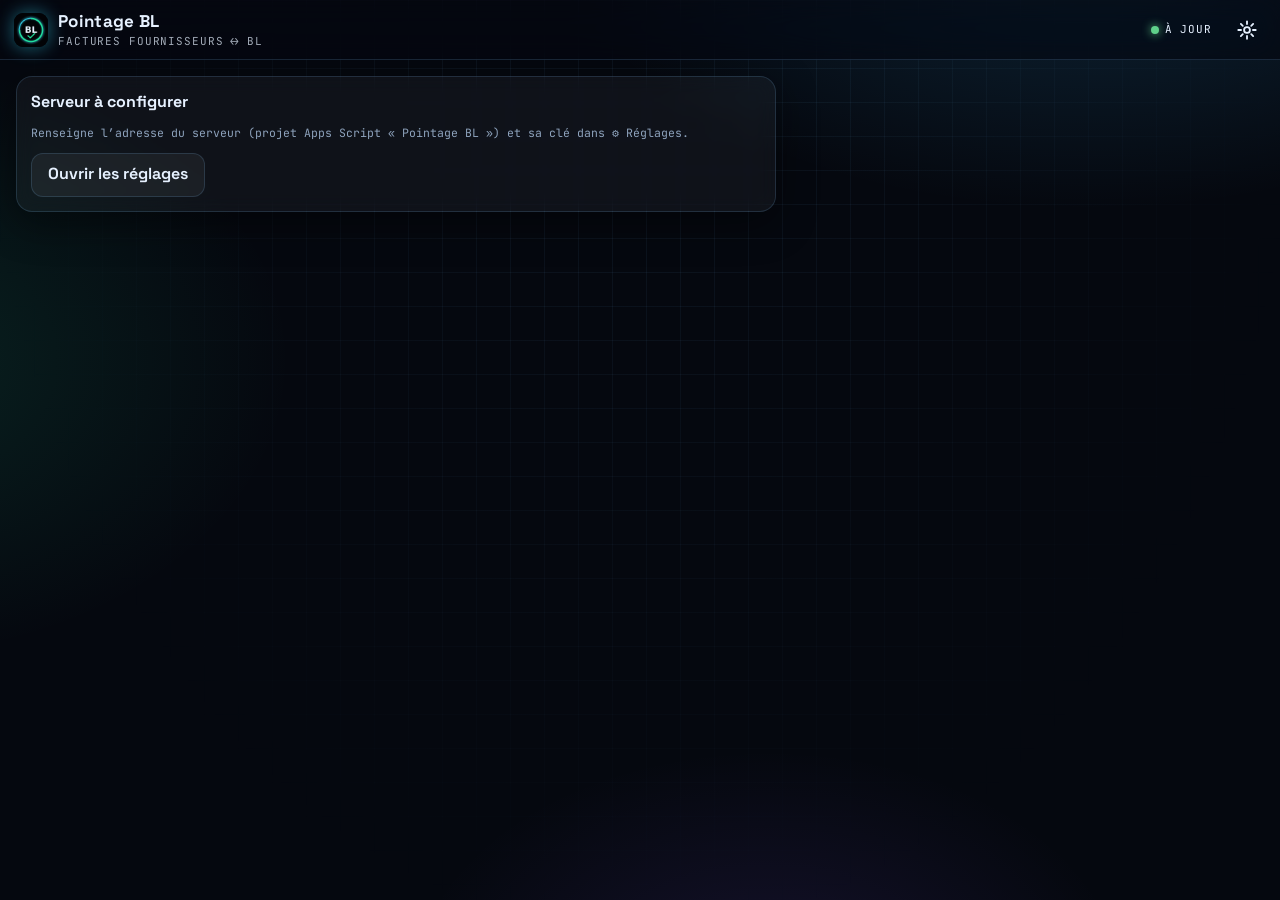
<file: index.html>
<!doctype html>
<html lang="fr">
<head>
  <meta charset="utf-8">
  <meta name="viewport" content="width=device-width, initial-scale=1, viewport-fit=cover">
  <title>Pointage BL</title>
  <meta name="theme-color" content="#05080f">
  <meta name="apple-mobile-web-app-capable" content="yes">
  <meta name="apple-mobile-web-app-title" content="Pointage BL">
  <link rel="manifest" href="manifest.webmanifest">
  <link rel="icon" href="icon-192.png">
  <link rel="apple-touch-icon" href="icon-192.png">
  <link rel="preconnect" href="https://fonts.googleapis.com">
  <link rel="preconnect" href="https://fonts.gstatic.com" crossorigin>
  <link rel="stylesheet" href="https://fonts.googleapis.com/css2?family=Space+Grotesk:wght@400;500;600;700&family=JetBrains+Mono:wght@500;700&display=swap">
  <link rel="stylesheet" href="styles.css">
  <!-- préchargement du lecteur PDF : prêt avant même l'ouverture d'une facture -->
  <link rel="preload" href="pdf.min.js" as="script">
</head>
<body class="futur">
  <header class="barre">
    <img class="barre-logo" src="icon-192.png" alt="" width="34" height="34">
    <div class="barre-titre">
      <div class="barre-nom" id="titre">Pointage BL</div>
      <div class="barre-sous" id="sousTitre">Factures fournisseurs ↔ BL</div>
    </div>
    <button class="etat-sync" id="etatSync" title="État des envois"></button>
    <button class="btn-icone" id="btnReglages" aria-label="Réglages">
      <svg viewBox="0 0 24 24" width="22" height="22"><circle cx="12" cy="12" r="3.2" fill="none" stroke="currentColor" stroke-width="2"/><path d="M12 2.5v3M12 18.5v3M2.5 12h3M18.5 12h3M5.3 5.3l2.1 2.1M16.6 16.6l2.1 2.1M5.3 18.7l2.1-2.1M16.6 7.4l2.1-2.1" stroke="currentColor" stroke-width="2" stroke-linecap="round"/></svg>
    </button>
  </header>

  <main id="vue" class="vue"></main>
  <div class="toast" id="toast" role="status" aria-live="polite"></div>

  <script src="config.js"></script>
  <script src="core.js"></script>
  <script src="pointage.js"></script>
</body>
</html>
</file>
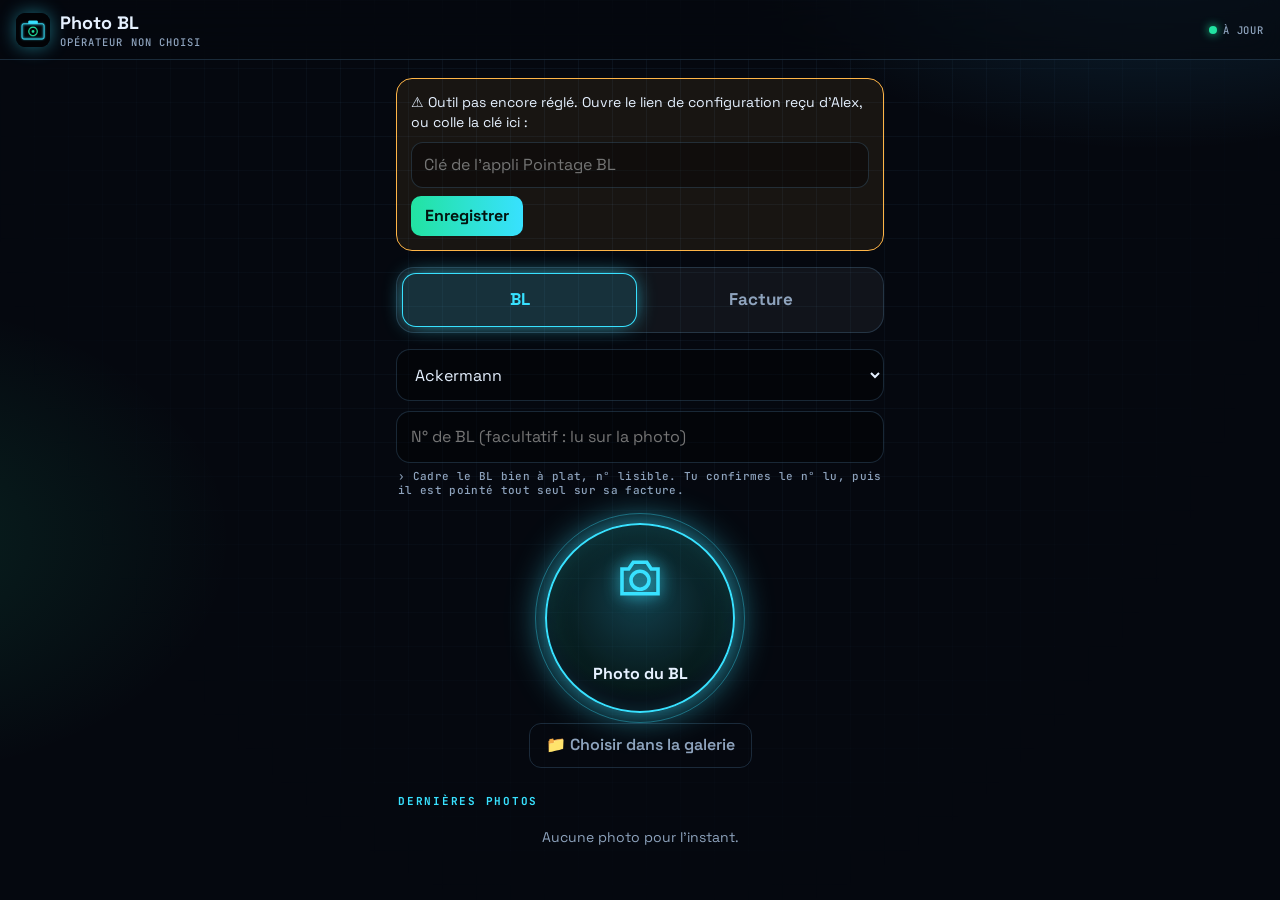
<file: photo.html>
<!doctype html>
<html lang="fr">
<head>
  <meta charset="utf-8">
  <meta name="viewport" content="width=device-width, initial-scale=1, viewport-fit=cover">
  <title>Photo BL</title>
  <meta name="theme-color" content="#05080f">
  <meta name="apple-mobile-web-app-capable" content="yes">
  <meta name="apple-mobile-web-app-title" content="Photo BL">
  <link rel="manifest" href="photo.webmanifest">
  <link rel="icon" href="photo-192.png">
  <link rel="apple-touch-icon" href="photo-192.png">
  <link rel="preconnect" href="https://fonts.googleapis.com">
  <link rel="preconnect" href="https://fonts.gstatic.com" crossorigin>
  <link rel="stylesheet" href="https://fonts.googleapis.com/css2?family=Space+Grotesk:wght@400;500;600;700&family=JetBrains+Mono:wght@500;700&display=swap">
  <style>
    :root { --fond:#05080f; --surface:rgba(255,255,255,.05); --bord:rgba(130,200,255,.18); --texte:#e6f1ff; --texte-2:#8ea3bd;
      --vert:#22e3a1; --cyan:#38e1ff; --orange:#ffb547; --rouge:#ff4d6d; --mono:'JetBrains Mono', ui-monospace, monospace; }
    * { box-sizing: border-box; }
    html, body { margin: 0; min-height: 100%; }
    body { background: radial-gradient(700px 400px at 90% -10%, rgba(56,182,255,.2), transparent 60%),
        radial-gradient(600px 400px at -10% 60%, rgba(34,227,161,.12), transparent 60%), var(--fond);
      background-attachment: fixed; color: var(--texte); font: 16px/1.4 'Space Grotesk', system-ui, sans-serif; -webkit-tap-highlight-color: transparent; }
    body::before { content: ""; position: fixed; inset: 0; z-index: -1; pointer-events: none;
      background-image: linear-gradient(rgba(120,200,255,.06) 1px, transparent 1px), linear-gradient(90deg, rgba(120,200,255,.06) 1px, transparent 1px);
      background-size: 34px 34px; mask-image: radial-gradient(ellipse at 50% 0%, #000 20%, transparent 75%); -webkit-mask-image: radial-gradient(ellipse at 50% 0%, #000 20%, transparent 75%); }
    button, select, input { font: inherit; color: inherit; }
    .barre { position: sticky; top: 0; z-index: 5; display: flex; align-items: center; gap: 10px; padding: calc(10px + env(safe-area-inset-top)) 16px 10px;
      background: rgba(5,8,15,.65); backdrop-filter: blur(16px); -webkit-backdrop-filter: blur(16px); border-bottom: 1px solid var(--bord); }
    .barre img { border-radius: 9px; box-shadow: 0 0 18px rgba(56,225,255,.45); }
    .titre { flex: 1; font-weight: 700; font-size: 18px; }
    .titre small { display: block; font: 500 10.5px var(--mono); letter-spacing: .1em; text-transform: uppercase; color: var(--texte-2); }
    .etat { font: 500 10.5px var(--mono); letter-spacing: .08em; text-transform: uppercase; display: flex; align-items: center; gap: 6px; color: var(--texte-2); }
    .etat::before { content: ""; width: 8px; height: 8px; border-radius: 50%; background: var(--vert); box-shadow: 0 0 10px var(--vert); }
    .etat.attente::before { background: var(--orange); box-shadow: 0 0 10px var(--orange); }
    .etat.hors::before { background: #9aa39e; box-shadow: none; }
    main { max-width: 520px; margin: 0 auto; padding: 18px 16px calc(40px + env(safe-area-inset-bottom)); }
    .choix { display: grid; grid-template-columns: 1fr 1fr; gap: 6px; padding: 5px; border-radius: 18px; background: var(--surface); border: 1px solid var(--bord); }
    .choix button { min-height: 54px; border: 0; border-radius: 14px; background: transparent; font-weight: 700; font-size: 17px; color: var(--texte-2); }
    .choix button.actif { color: var(--cyan); background: rgba(56,225,255,.14); box-shadow: inset 0 0 0 1px var(--cyan), 0 0 22px -6px var(--cyan); }
    .champs { display: grid; gap: 10px; margin: 16px 0 6px; }
    .champs select, .champs input { width: 100%; min-height: 52px; border-radius: 14px; border: 1px solid var(--bord); background: rgba(0,0,0,.35); padding: 0 14px; font-size: 16px; }
    .champs input:focus, .champs select:focus { outline: none; border-color: var(--cyan); box-shadow: 0 0 0 3px rgba(56,225,255,.15); }
    .aide { font: 500 11px var(--mono); color: var(--texte-2); letter-spacing: .03em; margin: 4px 2px 0; }
    .declencheur { display: grid; place-items: center; margin: 26px auto 10px; }
    .declencheur label { position: relative; width: 190px; height: 190px; border-radius: 50%; display: grid; place-items: center; cursor: pointer; text-align: center;
      background: radial-gradient(circle at 50% 40%, rgba(56,225,255,.25), rgba(34,227,161,.08) 60%, transparent 70%);
      border: 2px solid var(--cyan); box-shadow: 0 0 40px -6px var(--cyan), inset 0 0 30px rgba(56,225,255,.2); font-weight: 700; transition: transform .12s; }
    .declencheur label:active { transform: scale(.95); }
    .declencheur label::after { content: ""; position: absolute; inset: -12px; border-radius: 50%; border: 1px solid rgba(56,225,255,.35); animation: onde 2.4s ease-out infinite; }
    @keyframes onde { from { transform: scale(.9); opacity: 1; } to { transform: scale(1.25); opacity: 0; } }
    .declencheur svg { display: block; margin: 0 auto 6px; filter: drop-shadow(0 0 8px var(--cyan)); }
    .galerie { display: block; margin: 8px auto 0; background: transparent; border: 1px solid var(--bord); border-radius: 12px; padding: 10px 16px; font-weight: 600; color: var(--texte-2); cursor: pointer; text-align: center; width: max-content; }
    input[type=file] { display: none; }
    .liste-titre { font: 700 11px var(--mono); letter-spacing: .16em; text-transform: uppercase; color: var(--cyan); margin: 26px 2px 10px; }
    .carte { display: flex; gap: 12px; align-items: center; padding: 10px; border-radius: 16px; border: 1px solid var(--bord); background: var(--surface); margin-bottom: 8px;
      animation: entree .3s ease-out both; border-left: 4px solid var(--orange); }
    .carte.ok { border-left-color: var(--vert); }
    .carte.ko { border-left-color: var(--rouge); }
    @keyframes entree { from { opacity: 0; transform: translateY(8px); } }
    .carte img { width: 54px; height: 54px; object-fit: cover; border-radius: 10px; flex: none; background: #000; }
    .carte .txt { flex: 1; min-width: 0; }
    .carte .l1 { font-weight: 700; }
    .carte .l2 { font: 500 11.5px var(--mono); color: var(--texte-2); margin-top: 2px; word-break: break-word; }
    .carte .saisie { display: flex; gap: 6px; margin-top: 8px; }
    .carte .saisie input { flex: 1; min-width: 0; min-height: 40px; border-radius: 10px; border: 1px solid var(--bord); background: rgba(0,0,0,.35); padding: 0 10px; }
    .carte .alerte { margin-top: 8px; padding: 6px 10px; border-radius: 10px; background: rgba(255,181,71,.12); border: 1px solid var(--orange); font-size: 13px; }
    .carte .propo { display: flex; align-items: center; gap: 8px; margin-top: 6px; padding: 8px 10px; border-radius: 10px; border: 1px solid var(--bord); background: rgba(0,0,0,.25); font: 700 15px var(--mono); }
    .carte .propo input { width: 20px; height: 20px; accent-color: var(--cyan); }
    .carte .saisie .btn.second { flex: 1; }
    .btn { min-height: 40px; border-radius: 10px; border: 0; padding: 0 14px; font-weight: 700; background: linear-gradient(90deg, var(--vert), var(--cyan)); color: #03140f; }
    .btn.second { background: var(--surface); color: var(--texte); border: 1px solid var(--bord); }
    .vide { text-align: center; color: var(--texte-2); font-size: 14px; padding: 10px; }
    .reglage { padding: 14px; border-radius: 16px; border: 1px solid var(--orange); background: rgba(255,181,71,.08); margin-bottom: 16px; }
    .reglage p { margin: 0 0 10px; font-size: 14px; }
    .reglage input { width: 100%; min-height: 46px; border-radius: 12px; border: 1px solid var(--bord); background: rgba(0,0,0,.35); padding: 0 12px; margin-bottom: 8px; }
    .toast { position: fixed; left: 50%; bottom: calc(24px + env(safe-area-inset-bottom)); transform: translateX(-50%) translateY(20px); opacity: 0; pointer-events: none;
      background: rgba(10,18,30,.9); border: 1px solid var(--cyan); box-shadow: 0 0 24px rgba(56,225,255,.35); padding: 10px 16px; border-radius: 12px; font: 500 13px var(--mono); transition: all .25s; max-width: 90vw; }
    .toast.visible { opacity: 1; transform: translateX(-50%) translateY(0); }
    .lien-appli { display: block; text-align: center; margin-top: 22px; color: var(--texte-2); font-size: 13px; }
  </style>
</head>
<body>
  <header class="barre">
    <img src="photo-192.png" alt="" width="34" height="34">
    <div class="titre">Photo BL<small id="operateur">—</small></div>
    <div class="etat" id="etat">Prêt</div>
  </header>
  <main id="vue"></main>
  <div class="toast" id="toast"></div>
  <script src="config.js"></script>
  <script src="photo.js"></script>
</body>
</html>
</file>
<file: styles.css>
/* =====================================================================
   POINTAGE BL — styles
   Thème futuriste par défaut (désactivable dans Réglages → Classique)
   ===================================================================== */
:root {
  --fond: #f3f5f2; --surface: #ffffff; --surface-2: #eef1ec; --texte: #17211b; --texte-2: #5b665f;
  --bord: #d9dfd7; --barre: #1d2a24; --barre-texte: #f2f5f1; --ok: #2f7d4f; --alerte: #c0392b;
  --attente: #b7791f; --ombre: 0 1px 2px rgba(0,0,0,.06), 0 6px 18px rgba(0,0,0,.07); --rayon: 16px;
}
@media (prefers-color-scheme: dark) {
  :root { --fond: #111713; --surface: #1a221d; --surface-2: #222c26; --texte: #e8eee9; --texte-2: #9caaa1; --bord: #2e3a33; --barre: #0c110e; --ombre: 0 1px 2px rgba(0,0,0,.4); }
}
* { box-sizing: border-box; }
html, body { margin: 0; }
body { background: var(--fond); color: var(--texte); font: 16px/1.4 system-ui, -apple-system, "Segoe UI", Roboto, sans-serif; -webkit-tap-highlight-color: transparent; min-height: 100vh; }
button { font: inherit; color: inherit; cursor: pointer; }
a { color: inherit; }
[hidden] { display: none !important; }

/* barre du haut */
.barre { position: sticky; top: 0; z-index: 10; display: flex; align-items: center; gap: 10px;
  padding: calc(10px + env(safe-area-inset-top)) 14px 10px; background: var(--barre); color: var(--barre-texte); }
.barre-logo { border-radius: 9px; }
.barre-titre { flex: 1; min-width: 0; }
.barre-nom { font-weight: 700; font-size: 17px; white-space: nowrap; overflow: hidden; text-overflow: ellipsis; }
.barre-sous { font-size: 12px; opacity: .7; white-space: nowrap; overflow: hidden; text-overflow: ellipsis; }
.btn-icone { background: transparent; border: 0; padding: 8px; border-radius: 10px; display: grid; place-items: center; }
.btn-icone:active { background: rgba(255,255,255,.12); }
.etat-sync { font-size: 12px; display: flex; align-items: center; gap: 6px; white-space: nowrap; background: transparent; border: 0; padding: 6px; }
.etat-sync::before { content: ""; width: 8px; height: 8px; border-radius: 50%; background: #5fd08a; }
.etat-sync.horsligne::before { background: #9aa39e; }
.etat-sync.attente::before { background: #f0b44c; }

.vue { max-width: 1440px; margin: 0 auto; padding: 16px 16px 80px; }

/* éléments communs */
.bandeau { background: var(--surface); border: 1px solid var(--bord); border-radius: var(--rayon); padding: 14px; margin-bottom: 14px; box-shadow: var(--ombre); max-width: 760px; }
.r-titre { font-weight: 700; margin-bottom: 10px; }
.petit { font-size: 13px; color: var(--texte-2); }
.liste-titre { font-size: 13px; font-weight: 700; text-transform: uppercase; letter-spacing: .06em; color: var(--texte-2); margin: 4px 2px 8px; }
.btn-principal { width: 100%; min-height: 52px; border: 0; border-radius: 14px; background: var(--ok); color: #fff; font-weight: 750; font-size: 16px; }
.btn-principal:disabled { opacity: .5; }
.btn-second { min-height: 44px; padding: 0 16px; border-radius: 12px; border: 1px solid var(--bord); background: var(--surface); font-weight: 650; }
.btn-second.actif { border-color: var(--ok); color: var(--ok); }
.champ { display: grid; gap: 6px; margin-bottom: 14px; }
.champ label { font-weight: 650; font-size: 14px; }
.champ input, .champ select { min-height: 46px; border-radius: 12px; border: 1px solid var(--bord); padding: 0 12px; background: var(--surface); color: var(--texte); font: inherit; }
.onglets { display: flex; gap: 4px; padding: 4px; border-radius: 14px; background: var(--surface-2); border: 1px solid var(--bord); margin-bottom: 14px; }
.onglets button { flex: 1; min-height: 42px; border: 0; border-radius: 10px; background: transparent; font-weight: 650; font-size: 14px; color: var(--texte-2); }
.onglets button.actif { background: var(--surface); color: var(--texte); box-shadow: var(--ombre); }
.toast { position: fixed; left: 50%; top: calc(72px + env(safe-area-inset-top)); transform: translateX(-50%) translateY(-10px);
  background: var(--texte); color: var(--fond); padding: 10px 16px; border-radius: 12px; opacity: 0; pointer-events: none;
  transition: all .25s; max-width: 90vw; z-index: 90; font-size: 14px; }
.toast.visible { opacity: 1; transform: translateX(-50%) translateY(0); }
.vide-msg { text-align: center; color: var(--texte-2); padding: 40px 10px; }
.chargement { display: grid; gap: 12px; }
.squelette { height: 120px; border-radius: var(--rayon); background: linear-gradient(90deg, var(--surface-2), var(--surface), var(--surface-2)); background-size: 200% 100%; animation: sq 1.2s infinite; }
@keyframes sq { to { background-position: -200% 0; } }
@keyframes pouls { 50% { opacity: .35; } }

/* ---------- thème futuriste ---------- */
body.futur {
  --fond: #05080f; --surface: rgba(255,255,255,.045); --surface-2: rgba(255,255,255,.07); --texte: #e6f1ff; --texte-2: #8ea3bd;
  --bord: rgba(130,200,255,.16); --barre: rgba(5,8,15,.62); --barre-texte: #e6f1ff; --ok: #22e3a1; --alerte: #ff4d6d;
  --attente: #ffb547; --neon: #38e1ff; --ombre: 0 10px 40px rgba(0,0,0,.45);
  --mono: 'JetBrains Mono', ui-monospace, SFMono-Regular, Menlo, monospace;
  font-family: 'Space Grotesk', system-ui, sans-serif;
  background:
    radial-gradient(900px 500px at 85% -10%, rgba(56,182,255,.18), transparent 60%),
    radial-gradient(700px 500px at -10% 40%, rgba(34,227,161,.12), transparent 60%),
    radial-gradient(600px 400px at 60% 110%, rgba(140,90,255,.12), transparent 60%),
    var(--fond);
  background-attachment: fixed;
}
body.futur::before { content: ""; position: fixed; inset: 0; z-index: -1; pointer-events: none;
  background-image: linear-gradient(rgba(120,200,255,.06) 1px, transparent 1px), linear-gradient(90deg, rgba(120,200,255,.06) 1px, transparent 1px);
  background-size: 34px 34px; mask-image: radial-gradient(ellipse at 50% 0%, #000 20%, transparent 75%);
  -webkit-mask-image: radial-gradient(ellipse at 50% 0%, #000 20%, transparent 75%); animation: grille 18s linear infinite; }
@keyframes grille { to { background-position: 0 34px, 34px 0; } }
body.futur .barre { backdrop-filter: blur(16px) saturate(140%); -webkit-backdrop-filter: blur(16px) saturate(140%); border-bottom: 1px solid var(--bord); }
body.futur .barre-logo { box-shadow: 0 0 18px rgba(56,225,255,.45); }
body.futur .barre-nom { letter-spacing: .02em; }
body.futur .barre-sous, body.futur .etat-sync { font-family: var(--mono); font-size: 11px; letter-spacing: .08em; text-transform: uppercase; }
body.futur .etat-sync::before { box-shadow: 0 0 10px currentColor; color: #5fd08a; animation: pouls 2s infinite; }
body.futur .bandeau { backdrop-filter: blur(10px); -webkit-backdrop-filter: blur(10px); }
body.futur .bandeau .petit { font-family: var(--mono); font-size: 11.5px; }
body.futur .liste-titre { font-family: var(--mono); color: var(--neon); letter-spacing: .16em; font-size: 11px; }
body.futur .btn-second { background: rgba(255,255,255,.05); border-color: var(--bord); }
body.futur .btn-second.actif { border-color: var(--neon); color: var(--neon); box-shadow: 0 0 14px rgba(56,225,255,.3); }
body.futur .champ input, body.futur .champ select { background: rgba(0,0,0,.35); }
body.futur .champ input:focus { outline: none; border-color: var(--neon); box-shadow: 0 0 0 3px rgba(56,225,255,.15); }
body.futur .btn-principal { background: linear-gradient(90deg, #22e3a1, #38e1ff); color: #03140f; box-shadow: 0 10px 34px -8px rgba(56,225,255,.65); position: relative; overflow: hidden; }
body.futur .btn-principal::after { content: ""; position: absolute; inset: 0; background: linear-gradient(110deg, transparent 35%, rgba(255,255,255,.45) 50%, transparent 65%); transform: translateX(-100%); animation: balayage 3.2s ease-in-out infinite; }
@keyframes balayage { 60%, 100% { transform: translateX(100%); } }
body.futur .onglets { background: rgba(255,255,255,.04); }
body.futur .onglets button { font-family: var(--mono); font-size: 11.5px; letter-spacing: .06em; text-transform: uppercase; }
body.futur .onglets button.actif { background: color-mix(in srgb, var(--neon) 16%, transparent); color: var(--neon); box-shadow: 0 0 16px rgba(56,225,255,.25), inset 0 0 0 1px var(--neon); }
body.futur .toast { background: rgba(10,18,30,.85); color: var(--texte); border: 1px solid var(--neon); box-shadow: 0 0 24px rgba(56,225,255,.35); backdrop-filter: blur(10px); font-family: var(--mono); font-size: 12.5px; }
body.futur .squelette { background: linear-gradient(90deg, rgba(255,255,255,.03), rgba(56,225,255,.08), rgba(255,255,255,.03)); background-size: 200% 100%; }
@media (prefers-reduced-motion: reduce) { body.futur *, body.futur *::before, body.futur *::after { animation: none !important; transition: none !important; } }

/* =====================================================================
   MODULE POINTAGE BL — factures ↔ bons de livraison
   ===================================================================== */
.pt { --v-mail: 34, 170, 110; --v-photo: 14, 150, 170; --v-manuel: 70, 110, 230; --v-litige: 214, 58, 48; --v-manq: 214, 140, 30; }
body.futur .pt { --v-mail: 34, 227, 161; --v-photo: 56, 225, 255; --v-manuel: 130, 140, 255; --v-litige: 255, 77, 109; --v-manq: 255, 181, 71; }

/* barre : indicateurs + actions */
.pt-barre { display: flex; flex-wrap: wrap; gap: 12px; align-items: stretch; margin-bottom: 14px; }
.pt-kpis { flex: 1 1 520px; display: grid; grid-template-columns: repeat(4, 1fr); gap: 10px; }
.pt-kpi {
  text-align: left; padding: 12px 14px; border-radius: 16px; border: 1px solid var(--bord); background: var(--surface);
  box-shadow: var(--ombre); position: relative; overflow: hidden; transition: transform .15s, border-color .2s;
}
.pt-kpi:active { transform: scale(.97); }
.pt-kpi-val { font-size: 28px; font-weight: 800; line-height: 1; font-variant-numeric: tabular-nums; }
.pt-kpi-lib { font-size: 12px; color: var(--texte-2); margin-top: 6px; }
.pt-kpi.a-pointer .pt-kpi-val { color: rgb(var(--v-manq)); }
.pt-kpi.manquants .pt-kpi-val { color: rgb(var(--v-litige)); }
.pt-kpi.completes .pt-kpi-val { color: rgb(var(--v-mail)); }
.pt-kpi.envoyees .pt-kpi-val { color: rgb(var(--v-manuel)); }
.pt-kpi.actif { border-color: var(--neon, var(--ok)); }
.pt-actions { display: flex; gap: 8px; align-items: center; flex-wrap: wrap; }
.pt-btn {
  min-height: 46px; padding: 0 14px; border-radius: 12px; border: 1px solid var(--bord); background: var(--surface);
  font-weight: 650; white-space: nowrap;
}
.pt-btn:active { transform: scale(.97); }
.pt-sync { font-size: 11px; color: var(--texte-2); padding: 0 6px; display: flex; align-items: center; gap: 6px; }
.pt-sync::before { content: ""; width: 7px; height: 7px; border-radius: 50%; background: rgb(var(--v-mail)); }
.pt-sync.sync::before { background: var(--neon, #38e1ff); animation: pouls 1s infinite; }
.pt-sync.ko::before { background: rgb(var(--v-manq)); }

/* grille principale */
.pt-corps { display: grid; grid-template-columns: 320px minmax(0, 1fr); gap: 14px; align-items: start; }
.pt-liste { position: sticky; top: 70px; max-height: calc(100vh - 86px); overflow: auto; padding-right: 2px; scrollbar-width: thin; }
.pt-onglets { margin-bottom: 8px; }
.pt-onglets button { font-size: 12px; min-height: 36px; white-space: nowrap; padding: 0 4px; }
body.futur .pt-onglets button { font-size: 10.5px; letter-spacing: .03em; }
.pt-recherche, .pt-champ {
  width: 100%; min-height: 44px; border-radius: 12px; border: 1px solid var(--bord); padding: 0 12px;
  background: var(--surface); color: var(--texte); font: inherit;
}
textarea.pt-champ { padding: 10px 12px; resize: vertical; }
.pt-recherche { margin-bottom: 10px; }
.pt-cartes { display: grid; grid-template-columns: minmax(0, 1fr); gap: 8px; }
.pt-carte {
  display: flex; align-items: center; gap: 12px; width: 100%; padding: 10px 12px; text-align: left;
  border-radius: 14px; border: 1px solid var(--bord); background: var(--surface);
  animation: ptEntree .35s ease-out both; animation-delay: calc(var(--i, 0) * 25ms);
  transition: border-color .2s, box-shadow .2s, transform .12s;
}
.pt-carte:active { transform: scale(.985); }
.pt-carte.active { border-color: var(--neon, var(--ok)); box-shadow: 0 0 0 1px var(--neon, var(--ok)) inset; }
.pt-carte-txt { flex: 1; min-width: 0; }
.pt-carte-num { white-space: nowrap; overflow: hidden; text-overflow: ellipsis; }
.pt-carte-num b { font-family: var(--mono, inherit); font-size: 15px; }
.pt-carte-fourn { color: var(--texte-2); font-size: 13px; }
.pt-carte-meta { font-size: 12px; color: var(--texte-2); margin-top: 2px; }
@keyframes ptEntree { from { opacity: 0; transform: translateY(6px); } }

.pt-chip { font-size: 11px; font-weight: 700; padding: 3px 9px; border-radius: 999px; white-space: nowrap; border: 1px solid transparent; }
.pt-chip.grand { font-size: 12px; padding: 5px 12px; }
.pt-chip.st-A_POINTER { color: rgb(var(--v-manq)); background: rgba(var(--v-manq), .12); }
.pt-chip.st-SANS_BL { color: var(--texte-2); background: var(--surface-2); }
.pt-chip.st-LITIGE { color: rgb(var(--v-litige)); background: rgba(var(--v-litige), .12); }
.pt-chip.st-COMPLETE, .pt-chip.st-COMPLETE_FORCEE { color: rgb(var(--v-mail)); background: rgba(var(--v-mail), .12); }
.pt-chip.st-ENVOYEE { color: rgb(var(--v-manuel)); background: rgba(var(--v-manuel), .12); }

/* anneau de progression x/y */
.pt-anneau { position: relative; flex: none; display: grid; place-items: center; }
.pt-anneau svg { position: absolute; inset: 0; }
.pt-anneau span { font-size: 11px; font-weight: 800; font-variant-numeric: tabular-nums; }
.pt-anneau-fond { fill: none; stroke: var(--surface-2); stroke-width: 4; }
.pt-anneau-val { fill: none; stroke: rgb(var(--v-manq)); stroke-width: 4; stroke-linecap: round; transition: stroke-dasharray .5s ease; }
.pt-anneau-val.plein { stroke: rgb(var(--v-mail)); }

/* détail */
.pt-detail { min-width: 0; }
.pt-vide { display: grid; place-items: center; text-align: center; gap: 8px; min-height: 60vh; color: var(--texte-2);
  border: 1px dashed var(--bord); border-radius: 22px; }
.pt-vide-ico { opacity: .6; }
.pt-entete { display: flex; align-items: center; gap: 12px; padding: 12px 14px; border-radius: 18px; border: 1px solid var(--bord);
  background: var(--surface); margin-bottom: 12px; box-shadow: var(--ombre); }
.pt-entete-txt { flex: 1; min-width: 0; }
.pt-entete-titre { font-weight: 750; font-size: 17px; }
.pt-retour { display: none; border: 0; background: transparent; font-size: 30px; line-height: 1; padding: 0 6px 4px 0; }
.pt-detail-grille { display: grid; grid-template-columns: minmax(0, 1fr) 330px; gap: 14px; align-items: start; }

.pt-visu { min-width: 0; }
.pt-pages { display: grid; justify-items: center; gap: 14px; min-height: 300px; }
.pt-page { position: relative; background: #fff; border-radius: 6px; overflow: hidden; box-shadow: 0 10px 40px rgba(0,0,0,.25); max-width: 100%; }
.pt-page canvas, .pt-page img { display: block; max-width: 100%; }
.pt-bandeau-info { width: 100%; padding: 10px 12px; border-radius: 12px; font-size: 13px; background: rgba(var(--v-manq), .12); color: rgb(var(--v-manq)); }
.pt-bandeau-info.ok { background: rgba(var(--v-mail), .12); color: rgb(var(--v-mail)); }

/* chargement : faisceau de lecture */
.pt-scan { position: relative; width: 100%; max-width: 640px; aspect-ratio: 1 / 1.25; border-radius: 10px; overflow: hidden;
  border: 1px solid var(--bord); background: var(--surface); display: grid; place-items: center; color: var(--texte-2); font-size: 13px; }
.pt-scan-ligne { position: absolute; left: 0; right: 0; height: 60px; top: -60px;
  background: linear-gradient(to bottom, transparent, rgba(var(--v-photo), .35), transparent);
  border-bottom: 2px solid rgb(var(--v-photo)); animation: ptBalai 1.4s ease-in-out infinite; }
@keyframes ptBalai { to { top: 100%; } }

/* LE VOILE */
.pt-voile { position: absolute; border-radius: 6px; cursor: pointer; transition: background .25s, box-shadow .25s, outline-color .25s;
  animation: ptVoile .5s ease-out both; animation-delay: calc(var(--i, 0) * 70ms); }
@keyframes ptVoile { from { opacity: 0; transform: scaleX(.96); } }
.pt-voile.mail   { background: rgba(var(--v-mail), .17);   box-shadow: inset 4px 0 0 rgb(var(--v-mail)); }
.pt-voile.photo  { background: rgba(var(--v-photo), .17);  box-shadow: inset 4px 0 0 rgb(var(--v-photo)); }
.pt-voile.manuel { background: rgba(var(--v-manuel), .15); box-shadow: inset 4px 0 0 rgb(var(--v-manuel)); }
.pt-voile.litige { background: rgba(var(--v-litige), .15); box-shadow: inset 4px 0 0 rgb(var(--v-litige)); }
.pt-voile.manquant, .pt-voile.inconnu { background: transparent; outline: 1.5px dashed rgba(var(--v-manq), .9); outline-offset: -1px; }
.pt-voile.attente { animation: ptAttente 1.6s ease-in-out infinite; }
@keyframes ptAttente { 50% { opacity: .55; } }
.pt-voile.selection { outline: 2px solid #111; outline-offset: 1px; }
.pt-etiquette { position: absolute; right: 6px; top: 4px; font: 700 10px/1 var(--mono, ui-monospace, monospace); letter-spacing: .04em;
  padding: 4px 8px; border-radius: 999px; color: #fff; white-space: nowrap; pointer-events: none; }
.pt-voile.mail .pt-etiquette   { background: rgb(var(--v-mail)); color: #03140f; }
.pt-voile.photo .pt-etiquette  { background: rgb(var(--v-photo)); color: #031418; }
.pt-voile.manuel .pt-etiquette { background: rgb(var(--v-manuel)); }
.pt-voile.litige .pt-etiquette { background: rgb(var(--v-litige)); }
.pt-voile.manquant .pt-etiquette, .pt-voile.inconnu .pt-etiquette { background: rgb(var(--v-manq)); color: #1d1200; }

/* panneau des BL */
.pt-panneau { position: sticky; top: 70px; max-height: calc(100vh - 86px); overflow: auto; scrollbar-width: thin; }
.pt-bl { border: 1px solid var(--bord); border-left: 4px solid rgb(var(--v-manq)); border-radius: 14px; padding: 10px 12px; margin-bottom: 8px;
  background: var(--surface); cursor: pointer; animation: ptEntree .3s ease-out both; animation-delay: calc(var(--i, 0) * 40ms);
  transition: box-shadow .2s, border-color .2s; }
.pt-bl.mail { border-left-color: rgb(var(--v-mail)); }
.pt-bl.photo { border-left-color: rgb(var(--v-photo)); }
.pt-bl.manuel { border-left-color: rgb(var(--v-manuel)); }
.pt-bl.litige { border-left-color: rgb(var(--v-litige)); }
.pt-bl.selection { box-shadow: 0 0 0 2px var(--neon, var(--ok)); }
.pt-panneau { padding: 8px 12px 8px 10px; }
.pt-bl { position: relative; transform-origin: center; transition: box-shadow .2s, border-color .2s, opacity .3s, filter .3s, transform .3s; }
.pt-bl.sans-entree { animation: none; }
/* Un BL choisi : les autres cartes reculent et s'estompent */
.pt-panneau.focus .pt-bl:not(.selection) { opacity: .5; filter: saturate(.5); transform: scale(.97); }
.pt-panneau.focus .pt-bl:not(.selection):hover { opacity: .85; filter: none; }
/* La carte choisie passe devant : plus grande, ombre portée, halo */
.pt-panneau .pt-bl.selection { z-index: 3; transform: scale(1.045) translateX(-3px);
  box-shadow: 0 0 0 1px var(--neon, var(--ok)), 0 18px 36px -12px rgba(0,0,0,.6), 0 0 26px -6px var(--neon, var(--ok)); }
/* Contour lumineux qui tourne autour de la carte choisie */
@property --pt-angle { syntax: '<angle>'; initial-value: 0deg; inherits: false; }
.pt-bl.selection::before { content: ''; position: absolute; inset: -3px; border-radius: 16px; padding: 3px; pointer-events: none;
  background: conic-gradient(from var(--pt-angle), transparent 0deg, transparent 200deg, var(--neon, var(--ok)) 280deg, #fff 320deg, var(--neon, var(--ok)) 340deg, transparent 360deg);
  -webkit-mask: linear-gradient(#000 0 0) content-box, linear-gradient(#000 0 0); -webkit-mask-composite: xor;
  mask: linear-gradient(#000 0 0) content-box, linear-gradient(#000 0 0); mask-composite: exclude;
  animation: ptTourne 2.4s linear infinite; filter: drop-shadow(0 0 6px var(--neon, var(--ok))); }
@keyframes ptTourne { to { --pt-angle: 360deg; } }
/* BL cliqué sur la facture : sort de la liste avec un petit battement */
.pt-panneau .pt-bl.selection.pop { animation: ptSortie 1.1s cubic-bezier(.3,1.4,.5,1) both; }
@keyframes ptSortie {
  0%   { transform: scale(1); }
  22%  { transform: scale(1.09) translateX(-6px); }
  38%  { transform: scale(1.03) translateX(-3px); }
  54%  { transform: scale(1.075) translateX(-5px); }
  72%  { transform: scale(1.035) translateX(-3px); }
  100% { transform: scale(1.045) translateX(-3px); }
}
@media (prefers-reduced-motion: reduce) { .pt-panneau .pt-bl.selection.pop, .pt-bl.selection::before { animation: none; } }
.pt-bl-haut { display: flex; justify-content: space-between; gap: 8px; align-items: baseline; }
.pt-bl-num { font-weight: 800; font-variant-numeric: tabular-nums; font-family: var(--mono, inherit); }
.pt-bl-num small { font-weight: 500; color: var(--texte-2); font-family: inherit; }
.pt-bl-etat { font-size: 11.5px; font-weight: 700; color: rgb(var(--v-manq)); }
.pt-bl.mail .pt-bl-etat { color: rgb(var(--v-mail)); }
.pt-bl.photo .pt-bl-etat { color: rgb(var(--v-photo)); }
.pt-bl.manuel .pt-bl-etat { color: rgb(var(--v-manuel)); }
.pt-bl.litige .pt-bl-etat { color: rgb(var(--v-litige)); }
.pt-bl-detail { font-size: 12px; color: var(--texte-2); margin-top: 4px; word-break: break-word; }
.pt-bl-acts { display: flex; gap: 6px; flex-wrap: wrap; margin-top: 8px; }
.pt-mini { min-height: 36px; padding: 0 12px; border-radius: 10px; border: 1px solid var(--bord); background: var(--surface-2); font-weight: 650; font-size: 13px; }
.pt-mini.principal { background: rgb(var(--v-mail)); border-color: transparent; color: #03140f; }
.pt-mini.danger { color: rgb(var(--v-litige)); }
.pt-mini:active { transform: scale(.96); }
.pt-ajout { display: flex; gap: 8px; margin: 10px 0; }
.pt-ajout .pt-champ { flex: 1; }
.pt-bas { display: grid; gap: 8px; margin-top: 10px; }
.pt-histo { display: grid; gap: 6px; font-size: 12px; color: var(--texte-2); }
.pt-histo b { color: var(--texte); }

/* feuilles du bas (saisie, photo, scan…) */
.pt-fond { position: fixed; inset: 0; z-index: 60; background: rgba(0,0,0,.5); display: flex; align-items: flex-end; justify-content: center;
  opacity: 0; transition: opacity .2s; }
.pt-fond.visible { opacity: 1; }
.pt-feuille { width: min(560px, 100%); max-height: 88vh; overflow: auto; background: var(--fond); border: 1px solid var(--bord);
  border-radius: 22px 22px 0 0; padding: 10px 18px calc(18px + env(safe-area-inset-bottom)); transform: translateY(30px); transition: transform .22s; }
.pt-fond.visible .pt-feuille { transform: none; }
.pt-feuille-poignee { width: 44px; height: 5px; border-radius: 3px; background: var(--bord); margin: 2px auto 12px; }
.pt-feuille-titre { font-weight: 750; font-size: 18px; margin-bottom: 10px; }
.pt-feuille .pt-champ { margin-bottom: 10px; }
.pt-feuille-boutons { display: grid; grid-template-columns: 1fr 1fr; gap: 10px; }
.pt-deux { display: grid; grid-template-columns: 1fr 1fr; gap: 10px; }
.pt-label-btn { display: grid; place-items: center; text-align: center; cursor: pointer; margin-top: 4px; }
.pt-noms { display: flex; flex-wrap: wrap; gap: 8px; margin: 10px 0; }
.pt-resultats { display: grid; gap: 8px; margin-top: 12px; }
.pt-resultat { padding: 10px 12px; border-radius: 12px; background: var(--surface-2); font-size: 13px; }
.pt-resultat.ok { background: rgba(var(--v-mail), .14); }
.pt-resultat.ko { background: rgba(var(--v-manq), .14); }
.pt-resultat .pt-ajout { margin: 8px 0 0; }

/* aperçu d'un BL */
.pt-apercu { position: fixed; inset: 0; z-index: 70; background: rgba(3,6,12,.92); display: flex; flex-direction: column; }
.pt-apercu-tete { display: flex; justify-content: space-between; align-items: center; padding: calc(10px + env(safe-area-inset-top)) 14px 10px; color: #fff; font-weight: 700; }
.pt-apercu-corps { flex: 1; overflow: auto; display: grid; justify-items: center; gap: 12px; padding: 10px; }
.pt-apercu-corps img, .pt-apercu-corps canvas { max-width: 100%; border-radius: 8px; background: #fff; }

/* thème futuriste */
body.futur .pt-kpi { backdrop-filter: blur(10px); -webkit-backdrop-filter: blur(10px); }
body.futur .pt-kpi::after { content: ""; position: absolute; left: 0; right: 0; bottom: 0; height: 2px; background: currentColor; opacity: .0; }
body.futur .pt-kpi-val { font-family: var(--mono); text-shadow: 0 0 18px currentColor; }
body.futur .pt-kpi-lib, body.futur .pt-sync, body.futur .pt-carte-meta, body.futur .pt-chip, body.futur .pt-bl-etat {
  font-family: var(--mono); letter-spacing: .06em; text-transform: uppercase; }
body.futur .pt-kpi-lib { font-size: 10.5px; }
body.futur .pt-kpi.actif { border-color: var(--neon); box-shadow: 0 0 0 1px var(--neon) inset, 0 0 24px -8px var(--neon); }
body.futur .pt-btn { background: rgba(255,255,255,.05); }
body.futur .pt-chip { border-color: currentColor; background: transparent; font-size: 10px; }
body.futur .pt-carte, body.futur .pt-bl, body.futur .pt-entete { backdrop-filter: blur(8px); -webkit-backdrop-filter: blur(8px); }
body.futur .pt-carte.active { box-shadow: 0 0 0 1px var(--neon) inset, 0 0 26px -8px var(--neon); }
body.futur .pt-anneau-val { filter: drop-shadow(0 0 4px rgb(var(--v-manq))); }
body.futur .pt-anneau-val.plein { filter: drop-shadow(0 0 5px rgb(var(--v-mail))); }
body.futur .pt-anneau span { font-family: var(--mono); }
body.futur .pt-page { box-shadow: 0 0 0 1px rgba(56,225,255,.25), 0 20px 60px rgba(0,0,0,.6), 0 0 50px -20px rgba(56,225,255,.5); }
body.futur .pt-voile.mail   { box-shadow: inset 4px 0 0 rgb(var(--v-mail)), 0 0 18px -6px rgb(var(--v-mail)); }
body.futur .pt-voile.photo  { box-shadow: inset 4px 0 0 rgb(var(--v-photo)), 0 0 18px -6px rgb(var(--v-photo)); }
body.futur .pt-voile.manuel { box-shadow: inset 4px 0 0 rgb(var(--v-manuel)), 0 0 18px -6px rgb(var(--v-manuel)); }
body.futur .pt-voile.litige { box-shadow: inset 4px 0 0 rgb(var(--v-litige)), 0 0 18px -6px rgb(var(--v-litige)); }
body.futur .pt-bl.selection { box-shadow: 0 0 0 1px var(--neon), 0 0 22px -6px var(--neon); }
body.futur .pt-recherche, body.futur .pt-champ { background: rgba(0,0,0,.35); }
body.futur .pt-recherche:focus, body.futur .pt-champ:focus { outline: none; border-color: var(--neon); box-shadow: 0 0 0 3px rgba(56,225,255,.15); }
body.futur .pt-feuille { background: rgba(8,13,24,.96); backdrop-filter: blur(16px); -webkit-backdrop-filter: blur(16px); box-shadow: 0 -10px 60px rgba(56,225,255,.15); }
body.futur .pt-mini.principal { background: linear-gradient(90deg, #22e3a1, #38e1ff); }

/* tablette : liste + détail, le panneau BL passe sous la facture */
@media (max-width: 1280px) { .pt-detail-grille { grid-template-columns: 1fr; } .pt-panneau { position: static; max-height: none; } }
/* téléphone : une seule colonne, la facture remplace la liste */
@media (max-width: 999px) {
  .pt-corps { grid-template-columns: 1fr; }
  .pt-liste { position: static; max-height: none; }
  .pt-detail-ouvert .pt-liste, .pt-detail-ouvert .pt-barre { display: none; }
  .pt-retour { display: block; }
  .pt-kpis { grid-template-columns: repeat(2, 1fr); }
  .pt-kpi-val { font-size: 24px; }
  .pt-actions { width: 100%; }
  .pt-actions .pt-btn { flex: 1; }
  .pt-sync { width: 100%; justify-content: center; }
  .pt-entete { padding: 10px; gap: 10px; }
  .pt-entete-titre { font-size: 15px; }
  .pt-actions .pt-btn { padding: 0 8px; font-size: 14px; }
  .pt-etiquette { font-size: 8px; padding: 3px 6px; top: 2px; right: 3px; }
}
@media (max-width: 359px) { .pt-btn span { display: none; } }

/* ===== Accueil : tuiles fournisseurs ===== */
.pt-accueil-haut { display: flex; flex-wrap: wrap; gap: 12px; align-items: center; justify-content: space-between; margin: 4px 0 18px; }
.pt-accueil-titre { font-size: 22px; font-weight: 700; letter-spacing: .01em; }
.pt-tuiles { display: grid; grid-template-columns: repeat(auto-fill, minmax(210px, 1fr)); gap: 16px; }
.pt-tuile { position: relative; display: flex; flex-direction: column; align-items: center; gap: 10px; padding: 22px 14px 18px;
  border-radius: 20px; border: 1px solid var(--bord); background: var(--surface); color: inherit; font: inherit; cursor: pointer; text-align: center;
  transition: transform .18s ease, box-shadow .18s ease, border-color .18s ease; animation: pt-apparait .35s ease both; animation-delay: calc(var(--i) * 45ms); }
.pt-tuile:hover, .pt-tuile:focus-visible { transform: translateY(-3px); border-color: hsl(var(--teinte) 85% 55%); box-shadow: 0 12px 30px -12px hsl(var(--teinte) 85% 50% / .55); outline: none; }
.pt-tuile.inactif { opacity: .55; }
.pt-tuile-nom { font-size: 18px; font-weight: 700; }
.pt-tuile-stats { display: flex; flex-wrap: wrap; justify-content: center; gap: 6px; font-size: 12px; }
.pt-tuile-stats span { padding: 3px 9px; border-radius: 999px; border: 1px solid var(--bord); color: var(--texte-2); }
.pt-tuile-stats .a-pointer { color: hsl(var(--teinte) 90% 60%); border-color: hsl(var(--teinte) 80% 55% / .6); font-weight: 700; }
.pt-tuile-stats .manquants { color: rgb(var(--v-manq)); border-color: rgba(var(--v-manq), .5); }
.pt-tuile-stats .litige { color: rgb(var(--v-litige)); border-color: rgba(var(--v-litige), .5); }
.pt-tuile-stats .completes { color: rgb(var(--v-mail)); border-color: rgba(var(--v-mail), .5); }
.pt-tuile-info { font-size: 11px; color: var(--texte-2); }
.pt-tuile-badge { position: absolute; top: 10px; right: 12px; min-width: 26px; height: 26px; padding: 0 7px; border-radius: 999px; display: grid; place-items: center;
  font-weight: 800; font-size: 13px; color: #04121a; background: hsl(var(--teinte) 90% 58%); box-shadow: 0 0 16px hsl(var(--teinte) 90% 55% / .7); }
.pt-tuile.a-faire .pt-tuile-badge { animation: pt-pulse 2.2s ease-in-out infinite; }
@keyframes pt-pulse { 50% { box-shadow: 0 0 4px hsl(var(--teinte) 90% 55% / .3); } }
@keyframes pt-apparait { from { opacity: 0; transform: translateY(8px); } }

.pt-logo { display: inline-grid; place-items: center; flex: none; border-radius: 22%; overflow: hidden; font-weight: 800; letter-spacing: .02em;
  color: hsl(var(--teinte) 95% 72%); background: radial-gradient(circle at 30% 25%, hsl(var(--teinte) 80% 45% / .45), hsl(var(--teinte) 70% 18% / .9));
  box-shadow: inset 0 0 0 1px hsl(var(--teinte) 85% 60% / .55), 0 0 22px -6px hsl(var(--teinte) 90% 55% / .8); }
.pt-logo.avec-image { background: #fff; color: inherit; }
.pt-logo img { width: 100%; height: 100%; object-fit: contain; padding: 8%; }
.pt-logo-ini { font-family: var(--mono, inherit); }

/* Bouton « fournisseur » à gauche des KPIs */
.pt-fourn-retour { display: flex; align-items: center; gap: 10px; padding: 8px 14px 8px 10px; border-radius: 16px; border: 1px solid var(--bord);
  background: var(--surface); color: inherit; font: inherit; cursor: pointer; }
.pt-fourn-retour:hover { border-color: var(--neon, var(--ok)); }
.pt-fourn-retour-fl { font-size: 22px; line-height: 1; color: var(--texte-2); }
.pt-fourn-retour-nom { font-weight: 700; font-size: 16px; }

/* Liste des BL repliable : plus de place pour la facture */
.pt-detail-grille.sans-panneau { grid-template-columns: minmax(0, 1fr); }
.pt-bascule { margin-left: 6px; white-space: nowrap; }
.pt-bascule.actif { border-color: var(--neon, var(--ok)); }

body.futur .pt-tuile, body.futur .pt-fourn-retour { background: rgba(12, 20, 34, .62); backdrop-filter: blur(8px); -webkit-backdrop-filter: blur(8px); }
body.futur .pt-accueil-titre { font-family: var(--mono); letter-spacing: .04em; }

@media (max-width: 640px) {
  .pt-tuiles { grid-template-columns: repeat(2, 1fr); gap: 10px; }
  .pt-tuile { padding: 16px 8px 14px; }
  .pt-tuile-nom { font-size: 15px; }
  .pt-fourn-retour { width: 100%; }
}

/* Logos fournisseurs (images) : format paysage, fond blanc */
.pt-logo.avec-image { border-radius: 14px; box-shadow: 0 0 0 1px rgba(255,255,255,.12), 0 0 22px -8px hsl(var(--teinte) 90% 55% / .7); }
.pt-logo img { padding: 6px 10px; }
.pt-tuile .pt-logo.avec-image { width: 100% !important; max-width: 190px; height: 84px !important; }
.pt-fourn-retour .pt-logo.avec-image { width: 86px !important; height: 38px !important; border-radius: 9px; }
.pt-fourn-retour .pt-logo.avec-image img { padding: 3px 5px; }
.pt-logo img { box-sizing: border-box; display: block; }
.pt-logo.avec-image { display: flex; align-items: center; justify-content: center; }
.pt-logo.avec-image img { min-width: 0; min-height: 0; flex: 1 1 auto; }

/* ===== BL reçus (compteur + liste) et bouton « œil » ===== */
.pt-kpi.bl-recus .pt-kpi-val { color: rgb(var(--v-photo)); display: flex; align-items: center; gap: 8px; }
.pt-kpi-oeil { font-size: 14px; opacity: .75; }
.pt-kpi.bl-recus:hover { border-color: rgb(var(--v-photo)); }
.pt-oeil { flex: none; display: inline-grid; place-items: center; width: 32px; height: 32px; margin-left: 6px; border-radius: 10px; cursor: pointer;
  border: 1px solid rgba(var(--v-photo), .55); background: rgba(var(--v-photo), .12); color: rgb(var(--v-photo)); }
.pt-oeil:hover { background: rgba(var(--v-photo), .25); box-shadow: 0 0 14px rgba(var(--v-photo), .45); }
.pt-oeil.grand { width: 42px; height: 42px; border-radius: 12px; }
.pt-oeil-ico { display: inline-flex; }
.pt-bl-haut { align-items: center; }
.pt-bl-haut .pt-bl-etat { margin-left: auto; }
.pt-blr-info { margin: 8px 2px; }
.pt-blr-liste { display: grid; gap: 8px; max-height: 60vh; overflow: auto; padding-right: 2px; }
.pt-blr { display: flex; align-items: center; gap: 10px; padding: 10px 12px; border-radius: 14px; border: 1px solid var(--bord);
  border-left: 4px solid rgb(var(--v-mail)); background: var(--surface); animation: pt-apparait .3s ease both; animation-delay: calc(var(--i) * 30ms); }
.pt-blr.photo { border-left-color: rgb(var(--v-photo)); }
.pt-blr-ico { font-size: 18px; width: 26px; text-align: center; }
.pt-blr-txt { flex: 1; min-width: 0; }
.pt-blr-facts { display: flex; flex-wrap: wrap; gap: 6px; margin-top: 6px; }
.pt-blr-fact { font: inherit; font-size: 12px; padding: 3px 9px; border-radius: 999px; cursor: pointer; border: 1px solid rgba(var(--v-mail), .6); color: rgb(var(--v-mail)); background: transparent; }
.pt-blr-attente { font-size: 12px; padding: 3px 9px; border-radius: 999px; border: 1px dashed var(--bord); color: var(--texte-2); }
.pt-apercu-texte { white-space: pre-wrap; max-width: 820px; width: 100%; background: #fff; color: #111; padding: 16px; border-radius: 8px; font-size: 14px; }
/* couleurs des statuts aussi dans les feuilles (posées hors de .pt) */
.pt-fond, .pt-apercu { --v-mail: 34, 170, 110; --v-photo: 14, 150, 170; --v-manuel: 70, 110, 230; --v-litige: 214, 58, 48; --v-manq: 214, 140, 30; }
body.futur .pt-fond, body.futur .pt-apercu { --v-mail: 34, 227, 161; --v-photo: 56, 225, 255; --v-manuel: 130, 140, 255; --v-litige: 255, 77, 109; --v-manq: 255, 181, 71; }
.pt-apercu-texte { align-self: start; }
.pt-sync { cursor: pointer; }
.pt-sync.scan { color: var(--neon, var(--ok)); animation: pt-pulse-txt 1.4s ease-in-out infinite; }
@keyframes pt-pulse-txt { 50% { opacity: .45; } }
.pt-plus { margin-top: 10px; border: 1px dashed var(--bord); border-radius: 12px; padding: 6px 10px; }
.pt-plus summary { cursor: pointer; font-size: 12.5px; color: var(--texte-2); list-style: none; }
.pt-plus summary::-webkit-details-marker { display: none; }
.pt-plus-litige { display: flex; flex-wrap: wrap; gap: 6px; }
.pt-oeil.facture { border-color: rgba(var(--v-manq), .55); background: rgba(var(--v-manq), .12); color: rgb(var(--v-manq)); }
/* Tampon LITIGE en travers du bloc BL sur la facture */
.pt-tampon { position: absolute; left: 50%; top: 50%; transform: translate(-50%, -50%) rotate(-14deg); pointer-events: none;
  font-family: var(--mono, 'JetBrains Mono', monospace); font-weight: 800; letter-spacing: .25em; color: #e5102a;
  border: 3px solid #e5102a; border-radius: 8px; padding: 2px 14px; background: rgba(255,255,255,.55); white-space: nowrap;
  text-shadow: 0 0 6px rgba(229,16,42,.5); animation: pt-clignote 1s steps(2, start) infinite; }
@keyframes pt-clignote { 50% { opacity: .15; } }
.pt-voile.litige { outline: 2px solid rgba(var(--v-litige), .8); outline-offset: -1px; }
.btn-second.danger { border-color: rgba(var(--v-litige), .6); color: rgb(var(--v-litige)); }
.pt-feuille-boutons.trois { grid-template-columns: 1fr; }

/* Bascule envoi automatique / contrôle des tarifs (page d'accueil) */
.pt-reglage-envoi { display: flex; flex-wrap: wrap; gap: 12px; align-items: center; justify-content: space-between; margin-top: 22px; padding: 12px 14px; border-radius: 12px; border: 1px solid var(--bord, rgba(128,128,128,.35)); background: var(--carte, rgba(128,128,128,.08)); }
.pt-reglage-envoi.manuel { border-color: rgba(255,170,0,.55); }
.pt-reglage-envoi .petit { opacity: .8; margin-top: 2px; }

/* Confirmation des n° lus sur une photo de BL */
.pt-resultat.attente { border: 1px solid rgba(255,170,0,.55); }
.pt-nums-lus { display: flex; flex-wrap: wrap; gap: 8px; margin: 8px 0 2px; }
.pt-num-lu { display: inline-flex; align-items: center; gap: 6px; padding: 6px 10px; border-radius: 999px; background: var(--surface-1, rgba(128,128,128,.12)); border: 1px solid var(--bord, rgba(128,128,128,.35)); font-size: 14px; cursor: pointer; }
.pt-num-lu input { width: 18px; height: 18px; margin: 0; }
.pt-blr-retirer { margin-left: 6px; font-size: 14px; padding: 6px 8px; }

/* Demandes de déduction (heures sup) */
.pt-deduc { margin-top: 14px; padding: 10px 12px; border-radius: 12px; border: 1px dashed var(--bord, rgba(128,128,128,.4)); }
.pt-deduc-haut { display: flex; flex-wrap: wrap; gap: 10px; align-items: center; justify-content: space-between; }
.pt-deduc-liste { margin-top: 8px; display: grid; gap: 4px; font-size: 13px; }
.pt-deduc-item { padding: 4px 0; border-top: 1px solid var(--bord, rgba(128,128,128,.25)); }
.pt-montants { display: flex; flex-wrap: wrap; gap: 6px; margin: 8px 0; }
.pt-montant { cursor: pointer; background: var(--surface-2); }
.pt-montant small { font-weight: 400; opacity: .7; }
.pt-montant.choisi { outline: 2px solid rgb(var(--v-mail, 40, 140, 90)); background: rgba(var(--v-mail, 40, 140, 90), .15); }
.pt-deduc-choisies { display: grid; gap: 4px; margin: 6px 0 10px; }
.pt-deduc-choisie { display: grid; grid-template-columns: 1fr auto auto; gap: 8px; align-items: center; padding: 6px 8px; border-radius: 8px; background: var(--surface-2); font-size: 13px; }
.pt-deduc-choisie.total { background: transparent; border-top: 1px solid var(--bord, rgba(128,128,128,.35)); font-size: 14px; }
.pt-deduc-lignes { margin-top: 2px; opacity: .85; }
.pt-ia { margin: 8px 0 4px; padding: 6px 10px; border-left: 3px solid rgb(var(--v-mail, 40, 140, 90)); background: var(--surface-2); border-radius: 0 8px 8px 0; }
.pt-ia.doute { border-left-color: rgb(255, 170, 0); }
.pt-ia details { margin-top: 4px; } .pt-ia summary { cursor: pointer; }
.pt-kpi.docs-recus .pt-kpi-val { color: rgb(var(--v-mail)); display: flex; align-items: center; gap: 8px; }
.pt-kpi.docs-recus:hover { border-color: rgb(var(--v-mail)); }
.pt-kpi.docs-recus.bc .pt-kpi-val { color: rgb(var(--v-photo, var(--v-mail))); }
</file>
